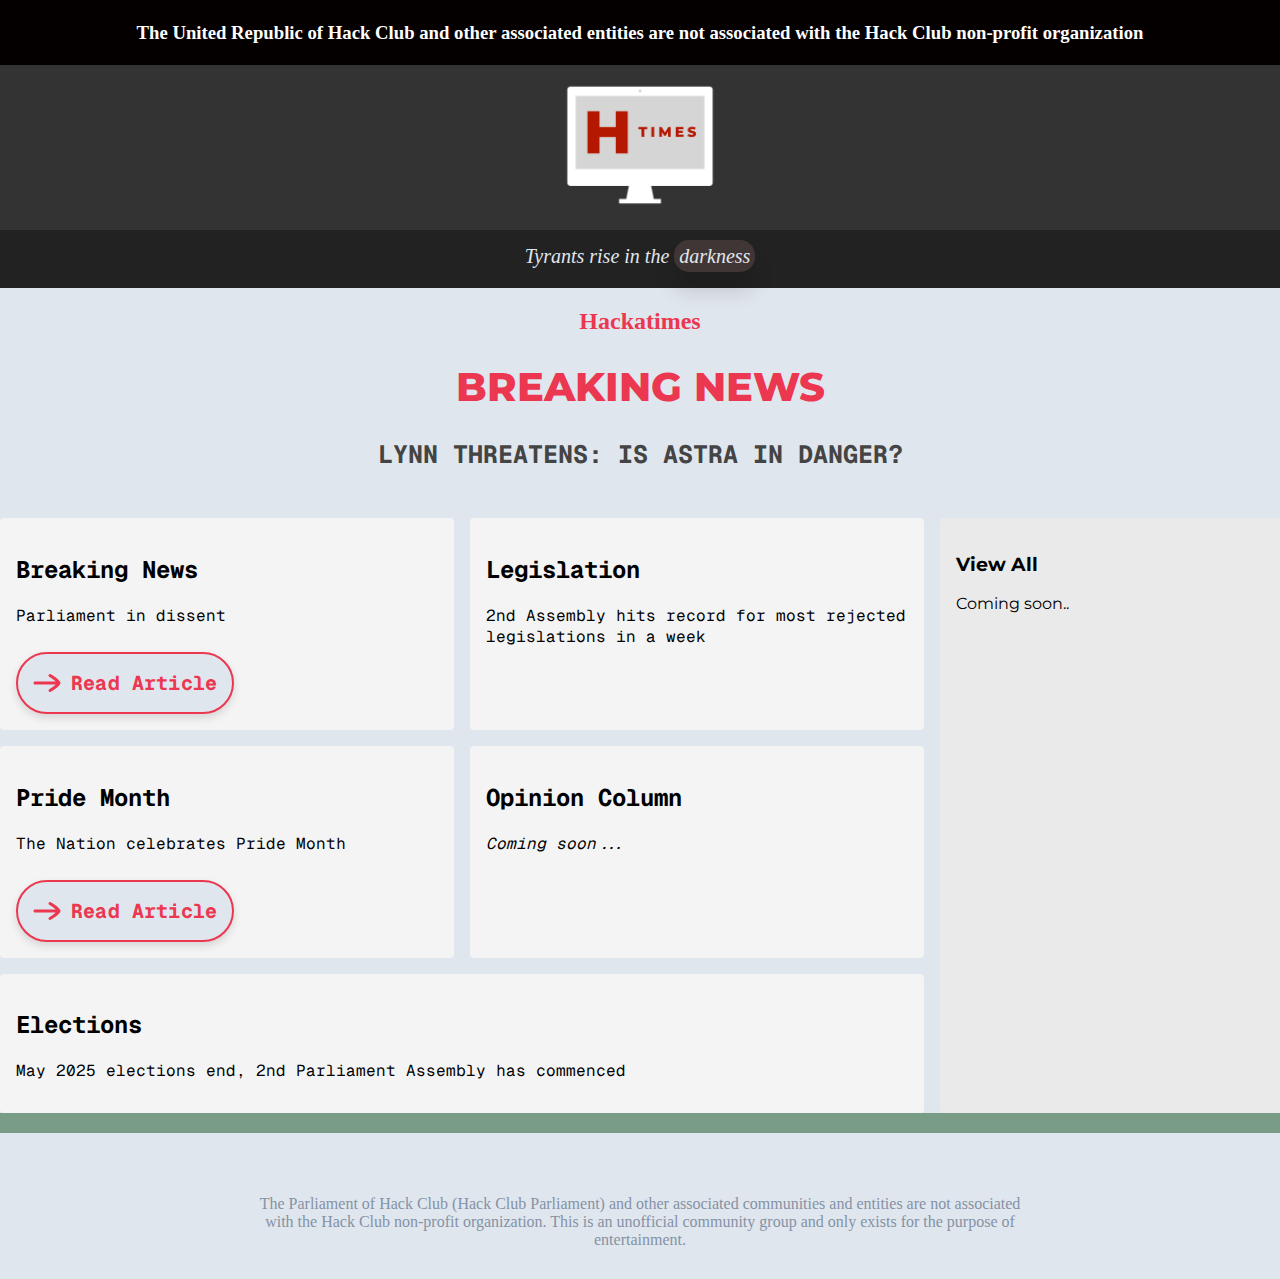
<file: index.html>
<!DOCTYPE html>
<html lang="en">
<head>
    <meta charset="UTF-8"/>
    <meta name="viewport" content="width=device-width, initial-scale=1.0">
    <link rel="stylesheet" href="style.css">
    <title>Hackatimes</title>
</head>
<body>
<div id="insertTOP"></div>
<div class="body">
    <h2>Hackatimes</h2>
    <h1 class="montserrat" id="breaking" style="font-weight: 800;"></h1>
    <h3 class="geist" style="color: #444444; font-size: 25px;"" id="headline"></h3>
    </a></div>
<br>

<main class="content-container">
    <section class="articles-grid">
      <article>
        <h2>Breaking News</h2>
        <p>Parliament in dissent</p>
        <button onclick = "breaking()" style="padding-right: 15px"><svg fill-rule="evenodd" clip-rule="evenodd" stroke-linejoin="round" stroke-miterlimit="1.414" xmlns="http://www.w3.org/2000/svg" aria-label="enter" viewBox="0 0 32 32" preserveAspectRatio="xMidYMid meet" fill="currentColor" width="48" height="48" title="enter"><g><path d="M18.496,10.132c-0.479,-0.274 -1.09,-0.108 -1.364,0.372c-0.274,0.479 -0.108,1.09 0.372,1.364c1.554,0.886 3.031,1.929 4.357,3.132l-13.861,0c-0.552,0 -1,0.448 -1,1c0,0.552 0.448,1 1,1l13.861,0c-1.326,1.203 -2.803,2.246 -4.357,3.132c-0.48,0.274 -0.646,0.885 -0.372,1.364c0.274,0.48 0.885,0.646 1.364,0.372c2.16,-1.237 4.859,-2.886 6.237,-5.061c0.076,-0.12 0.267,-0.431 0.267,-0.807c0,-0.376 -0.191,-0.687 -0.267,-0.807c-1.403,-2.215 -4.021,-3.792 -6.237,-5.061Z"></path></g></svg>Read Article</button>
      </article>
      <article>
        <h2>Legislation</h2>
        <p>2nd Assembly hits record for most rejected legislations in a week</p>
      </article>
      <article>
        <h2>Pride Month</h2>
        <p>The Nation celebrates Pride Month</p>
        <button onclick = "pride()" style="padding-right: 15px"><svg fill-rule="evenodd" clip-rule="evenodd" stroke-linejoin="round" stroke-miterlimit="1.414" xmlns="http://www.w3.org/2000/svg" aria-label="enter" viewBox="0 0 32 32" preserveAspectRatio="xMidYMid meet" fill="currentColor" width="48" height="48" title="enter"><g><path d="M18.496,10.132c-0.479,-0.274 -1.09,-0.108 -1.364,0.372c-0.274,0.479 -0.108,1.09 0.372,1.364c1.554,0.886 3.031,1.929 4.357,3.132l-13.861,0c-0.552,0 -1,0.448 -1,1c0,0.552 0.448,1 1,1l13.861,0c-1.326,1.203 -2.803,2.246 -4.357,3.132c-0.48,0.274 -0.646,0.885 -0.372,1.364c0.274,0.48 0.885,0.646 1.364,0.372c2.16,-1.237 4.859,-2.886 6.237,-5.061c0.076,-0.12 0.267,-0.431 0.267,-0.807c0,-0.376 -0.191,-0.687 -0.267,-0.807c-1.403,-2.215 -4.021,-3.792 -6.237,-5.061Z"></path></g></svg>Read Article</button>
      </article>
      <article>
        <h2>Opinion Column</h2>
        <p><em>Coming soon...</em></p>
      </article>
      <article>
        <h2>Elections</h2>
        <p>May 2025 elections end, 2nd Parliament Assembly has commenced</p>
      </article>
    </section>

    <aside class="sidebar">
      <h3>View All</h3>
      Coming soon..
    </aside>
</main>

<div class="body-green" id="liveAssemblyStatus">
</div>
<div class="body"><br><br><p style="color: #8492a6">The Parliament of Hack Club (Hack Club Parliament) and other associated communities and entities are not associated with the Hack Club non-profit organization. This is an unofficial community group and only exists for the purpose of entertainment.</p></div>

</body>
<script src="main.js"></script>
<script>
    function breaking() {
        localStorage.setItem("type", "Breaking");
        window.location.href = "read.html";
    }
    function pride() {
        localStorage.setItem("type", "Normal");
        localStorage.setItem("article", "Parliament Celebrates 2025 Pride Month")
        window.location.href = "read.html";
    }
</script>
<script>
    function about() {
        window.location.href = "about.html";
    }

    fetch("https://raw.githubusercontent.com/hcgov/data/refs/heads/main/status.json")
        .then(function(response) {
            return response.json();
        })
        .then (function(data) {
            if (data.status === ("in session")) {
                document.getElementById("liveAssemblyStatus").innerHTML = `
                <h1 class="montserrat" style="color:#ffffff">THE ${data.assembly} PARLIAMENT ASSEMBLY</h1>
                <h2>Is in session</h2>
                <h4>Votes and Legislation can be proposed and passed</h4>
                <h5><span style="background-color: rgb(9, 46, 32); padding: 10px; border-radius: 20px;">Current ruling parties are ${data.ruling}</span></h5>
                <a href="https://hcgov.github.io/parliament/"><button style="padding-right: 15px"><svg fill-rule="evenodd" clip-rule="evenodd" stroke-linejoin="round" stroke-miterlimit="1.414" xmlns="http://www.w3.org/2000/svg" aria-label="enter" viewBox="0 0 32 32" preserveAspectRatio="xMidYMid meet" fill="currentColor" width="48" height="48" title="enter"><g><path d="M18.496,10.132c-0.479,-0.274 -1.09,-0.108 -1.364,0.372c-0.274,0.479 -0.108,1.09 0.372,1.364c1.554,0.886 3.031,1.929 4.357,3.132l-13.861,0c-0.552,0 -1,0.448 -1,1c0,0.552 0.448,1 1,1l13.861,0c-1.326,1.203 -2.803,2.246 -4.357,3.132c-0.48,0.274 -0.646,0.885 -0.372,1.364c0.274,0.48 0.885,0.646 1.364,0.372c2.16,-1.237 4.859,-2.886 6.237,-5.061c0.076,-0.12 0.267,-0.431 0.267,-0.807c0,-0.376 -0.191,-0.687 -0.267,-0.807c-1.403,-2.215 -4.021,-3.792 -6.237,-5.061Z"></path></g></svg>Visit hcgov.github.io/parliament</button>
                <br><p></p>
                `;
                
            }
            else {
                document.getElementById("liveAssemblyStatus").innerHTML = `
                <br><h1 class="montserrat" style="color:#ffffff">THE ${data.assembly} PARLIAMENT ASSEMBLY</h1>
                <h2>Is ${data.status}</h2>
                <h4>All activities are on hold</h4>
                <h5><span style="background-color: rgb(25, 30, 20); padding: 10px; border-radius: 20px;">Current ruling parties are ${data.ruling}</span></h5>
                <a href="https://hcgov.github.io/parliament/"><button style="padding-right: 15px"><svg fill-rule="evenodd" clip-rule="evenodd" stroke-linejoin="round" stroke-miterlimit="1.414" xmlns="http://www.w3.org/2000/svg" aria-label="enter" viewBox="0 0 32 32" preserveAspectRatio="xMidYMid meet" fill="currentColor" width="48" height="48" title="enter"><g><path d="M18.496,10.132c-0.479,-0.274 -1.09,-0.108 -1.364,0.372c-0.274,0.479 -0.108,1.09 0.372,1.364c1.554,0.886 3.031,1.929 4.357,3.132l-13.861,0c-0.552,0 -1,0.448 -1,1c0,0.552 0.448,1 1,1l13.861,0c-1.326,1.203 -2.803,2.246 -4.357,3.132c-0.48,0.274 -0.646,0.885 -0.372,1.364c0.274,0.48 0.885,0.646 1.364,0.372c2.16,-1.237 4.859,-2.886 6.237,-5.061c0.076,-0.12 0.267,-0.431 0.267,-0.807c0,-0.376 -0.191,-0.687 -0.267,-0.807c-1.403,-2.215 -4.021,-3.792 -6.237,-5.061Z"></path></g></svg>Visit hcgov.github.io/parliament</button>
                <br><p></p>
                `;
                document.getElementById("liveAssemblyStatus").classList.add("sessionNULL");
            }
        })
    fetch("config.json")
        .then(function(response) {
            return response.json();
        })
        .then (function(data) {
            document.getElementById("headline").textContent = data[0].headline;
            if (data[0].breaking) {
                document.getElementById("breaking").textContent = "BREAKING NEWS"
            }
        })
</script>
</html>
<!--
  <h4><span>En Banc Reform Ammendment</span></h4>
    <h4><span>Objectivity of the Court Ammendment</span></h4>
    <h4><span>Kody Supreme Court Appointment Vote</span></h4>
    -->
</file>
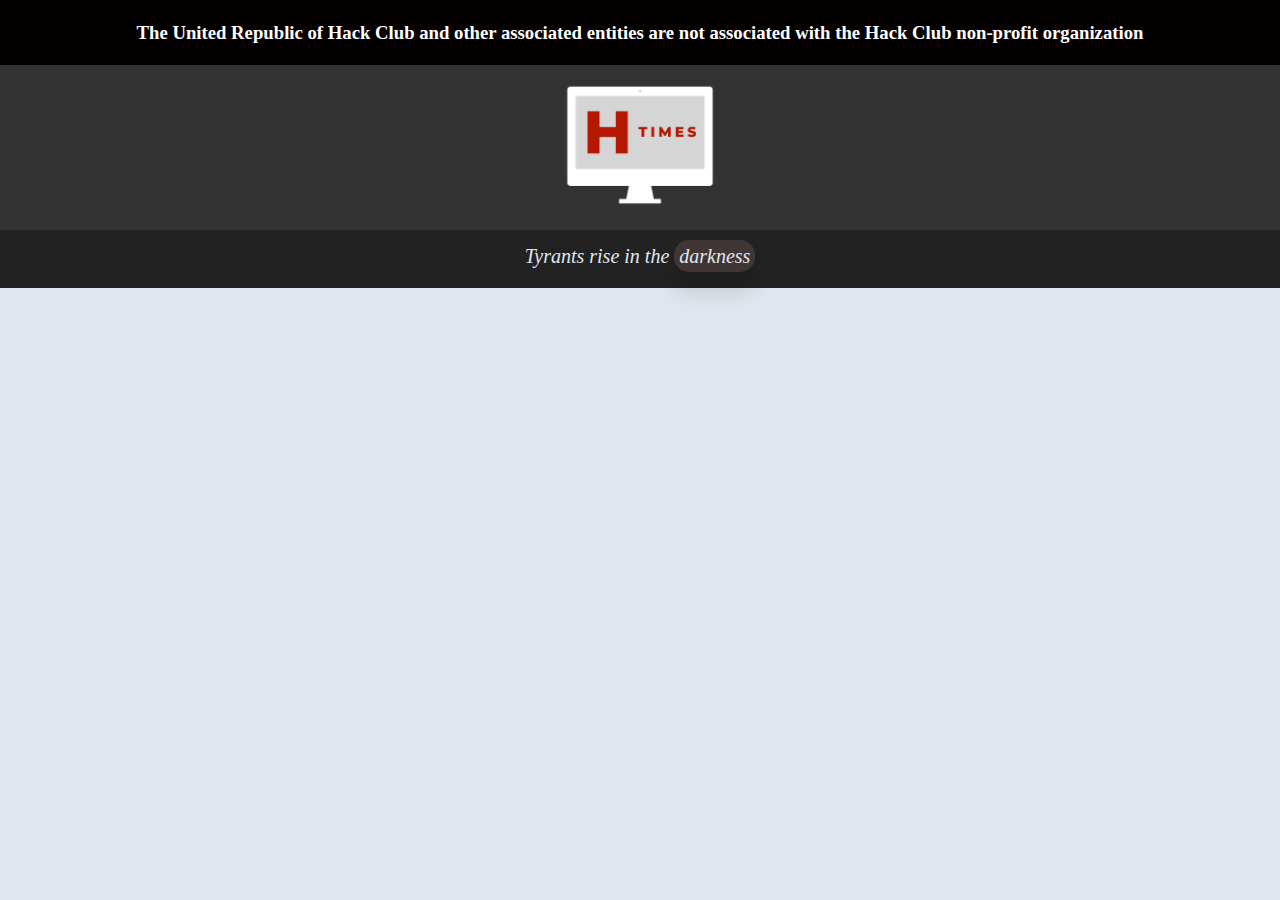
<file: articles.html>
<!DOCTYPE html>
<html lang="en">
<head>
    <meta charset="UTF-8"/>
    <meta name="viewport" content="width=device-width, initial-scale=1.0">
    <link rel="stylesheet" href="style.css">
    <style>
        h1 {
            font-size: 30px;
            text-align: center;
            margin: 20px;
            padding: 10px;
            display: block;
        }
        #author {
            background-color: rgb(63, 10, 10);
            padding: 5px;
            margin-left: 10%;
            margin-right: 10%;
            text-align: center;
        }
        #content {
            color: black;
        }
        article {
            background-color: rgb(255, 255, 255) !important;
            h4 {
                color: black;
            }
        }
    </style>
    <title>Article | Hackatimes</title>
</head>
<body>
    <div id="insertTOP"></div>
     <section id="body" class="articles-grid">
</body>
<script>
function enter() {
    window.location.href="index.html";
}
</script>
<script>
    function load(name) {
        console.log(name.trim());
        localStorage.setItem("article", name.trim());
        window.location.href = "read.html";
    }

    fetch("articles.json")
        .then(function(response) {
            return response.json();
        })
        .then (function(data) {
            for (let i = 0; i < data.length; i++) {
                if (localStorage.getItem("type") === "Normal") {
                    if (data[i].type === "Normal" || data[i].type === "Breaking") {
                        let cn = `
                        <article>
                            <h3 class="montserrat" style="color: black">${data[i].title}</h3>
                            <h4>${data[i].author}</h4>
                            <button onclick="load('${data[i].title.trim()}')" style="padding-right: 15px">
                                <svg fill-rule="evenodd" clip-rule="evenodd" stroke-linejoin="round" stroke-miterlimit="1.414" xmlns="http://www.w3.org/2000/svg" aria-label="enter" viewBox="0 0 32 32" preserveAspectRatio="xMidYMid meet" fill="currentColor" width="48" height="48" title="enter">
                                    <g>
                                        <path d="M18.496,10.132c-0.479,-0.274 -1.09,-0.108 -1.364,0.372c-0.274,0.479 -0.108,1.09 0.372,1.364c1.554,0.886 3.031,1.929 4.357,3.132l-13.861,0c-0.552,0 -1,0.448 -1,1c0,0.552 0.448,1 1,1l13.861,0c-1.326,1.203 -2.803,2.246 -4.357,3.132c-0.48,0.274 -0.646,0.885 -0.372,1.364c0.274,0.48 0.885,0.646 1.364,0.372c2.16,-1.237 4.859,-2.886 6.237,-5.061c0.076,-0.12 0.267,-0.431 0.267,-0.807c0,-0.376 -0.191,-0.687 -0.267,-0.807c-1.403,-2.215 -4.021,-3.792 -6.237,-5.061Z"></path>
                                    </g>
                                </svg>
                                Read Article
                            </button>
                        </article>
                        `;
                        document.getElementById("body").innerHTML += cn;
                    }
                }
                else if (localStorage.getItem("type") === "Opinion") {
                    if (data[i].type === "Opinion") {
                        let cn = `
                        <article>
                            <h3 class="montserrat" style="color: black">${data[i].title}</h3>
                            <h4>${data[i].author}</h4>
                            <button onclick="load('${data[i].title.trim()}')" style="padding-right: 15px">
                                <svg fill-rule="evenodd" clip-rule="evenodd" stroke-linejoin="round" stroke-miterlimit="1.414" xmlns="http://www.w3.org/2000/svg" aria-label="enter" viewBox="0 0 32 32" preserveAspectRatio="xMidYMid meet" fill="currentColor" width="48" height="48" title="enter">
                                    <g>
                                        <path d="M18.496,10.132c-0.479,-0.274 -1.09,-0.108 -1.364,0.372c-0.274,0.479 -0.108,1.09 0.372,1.364c1.554,0.886 3.031,1.929 4.357,3.132l-13.861,0c-0.552,0 -1,0.448 -1,1c0,0.552 0.448,1 1,1l13.861,0c-1.326,1.203 -2.803,2.246 -4.357,3.132c-0.48,0.274 -0.646,0.885 -0.372,1.364c0.274,0.48 0.885,0.646 1.364,0.372c2.16,-1.237 4.859,-2.886 6.237,-5.061c0.076,-0.12 0.267,-0.431 0.267,-0.807c0,-0.376 -0.191,-0.687 -0.267,-0.807c-1.403,-2.215 -4.021,-3.792 -6.237,-5.061Z"></path>
                                    </g>
                                </svg>
                                Read Article
                            </button>
                        </article>
                        `;
                        document.getElementById("body").innerHTML += cn;
                    }
                }
            }
        })

    </script>
    <script src="main.js"></script>
</html>
</file>
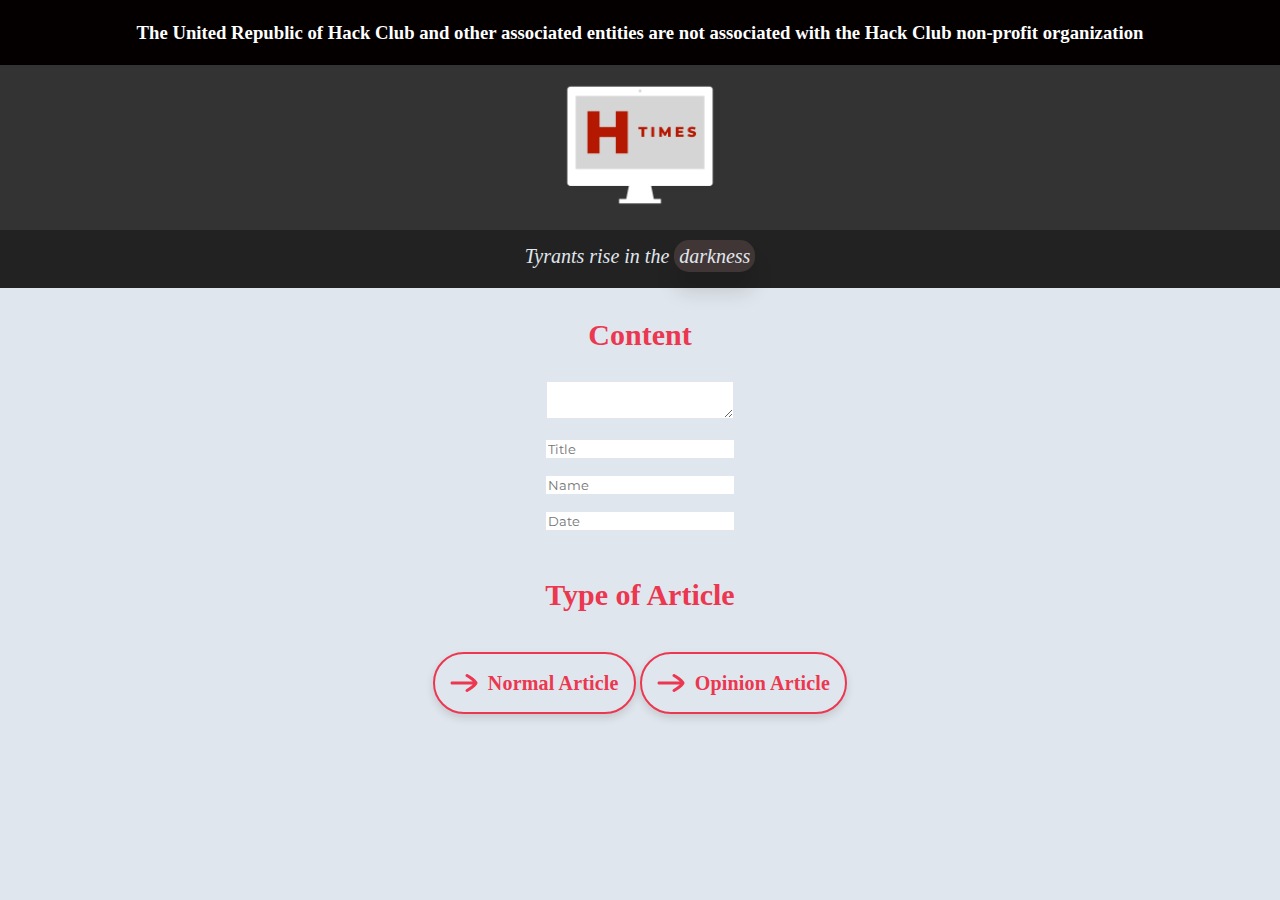
<file: contribute.html>
<!DOCTYPE html>
<html lang="en">
<head>
    <meta charset="UTF-8"/>
    <meta name="viewport" content="width=device-width, initial-scale=1.0">
    <link rel="stylesheet" href="style.css">
    <style>
        h1 {
            font-size: 30px;
            text-align: center;
            margin: 20px;
            padding: 10px;
            display: block;
        }
        #author {
            background-color: rgb(63, 10, 10);
            padding: 5px;
            margin-left: 10%;
            margin-right: 10%;
            text-align: center;
        }
        #content {
            color: black;
        }
        #box {
            border: none;
            text-align: center;
            font-family: Montserrat, Geist Mono;
        }
        input {
            font-family: Montserrat, Geist Mono;
            border: none
        }
    </style>
    <title>Contribute | Hackatimes</title>
</head>
<body>
    <div id="insertTOP"></div>
    <div class="body" id="bdy">
        <h1 id="title">Content</h1>
        <textarea id="box"></textarea>
        <br><br>
        <input type="text" placeholder="Title" id="head"/>
        <br><br>
        <input type="text" placeholder="Name" id="name"/>
        <br><br>
        <input type="text" placeholder="Date" id="date"/>
        <br><br>
        <h1>Type of Article</h1>
        <button onclick = "enter1()" style="padding-right: 15px"><svg fill-rule="evenodd" clip-rule="evenodd" stroke-linejoin="round" stroke-miterlimit="1.414" xmlns="http://www.w3.org/2000/svg" aria-label="enter" viewBox="0 0 32 32" preserveAspectRatio="xMidYMid meet" fill="currentColor" width="48" height="48" title="enter"><g><path d="M18.496,10.132c-0.479,-0.274 -1.09,-0.108 -1.364,0.372c-0.274,0.479 -0.108,1.09 0.372,1.364c1.554,0.886 3.031,1.929 4.357,3.132l-13.861,0c-0.552,0 -1,0.448 -1,1c0,0.552 0.448,1 1,1l13.861,0c-1.326,1.203 -2.803,2.246 -4.357,3.132c-0.48,0.274 -0.646,0.885 -0.372,1.364c0.274,0.48 0.885,0.646 1.364,0.372c2.16,-1.237 4.859,-2.886 6.237,-5.061c0.076,-0.12 0.267,-0.431 0.267,-0.807c0,-0.376 -0.191,-0.687 -0.267,-0.807c-1.403,-2.215 -4.021,-3.792 -6.237,-5.061Z"></path></g></svg>Normal Article</button>
        <button onclick = "enter2()" style="padding-right: 15px"><svg fill-rule="evenodd" clip-rule="evenodd" stroke-linejoin="round" stroke-miterlimit="1.414" xmlns="http://www.w3.org/2000/svg" aria-label="enter" viewBox="0 0 32 32" preserveAspectRatio="xMidYMid meet" fill="currentColor" width="48" height="48" title="enter"><g><path d="M18.496,10.132c-0.479,-0.274 -1.09,-0.108 -1.364,0.372c-0.274,0.479 -0.108,1.09 0.372,1.364c1.554,0.886 3.031,1.929 4.357,3.132l-13.861,0c-0.552,0 -1,0.448 -1,1c0,0.552 0.448,1 1,1l13.861,0c-1.326,1.203 -2.803,2.246 -4.357,3.132c-0.48,0.274 -0.646,0.885 -0.372,1.364c0.274,0.48 0.885,0.646 1.364,0.372c2.16,-1.237 4.859,-2.886 6.237,-5.061c0.076,-0.12 0.267,-0.431 0.267,-0.807c0,-0.376 -0.191,-0.687 -0.267,-0.807c-1.403,-2.215 -4.021,-3.792 -6.237,-5.061Z"></path></g></svg>Opinion Article</button>
    </div>
</body>
<script>
function enter1() {
    let content = document.getElementById("box").value;
    let header = document.getElementById("head").value;
    let name = document.getElementById("name").value;
    let date = document.getElementById("date").value;
    let json = `
    {
        "title": "${header}",
        "type": "Normal",
        "author": "${name}",
        "date": "${date}",
        "content": "${content}"
    },
    `;
    console.log(header);
    document.getElementById("bdy").innerHTML = `
    <h1>Copy content and PR on our Github</h1>
    <h3>Cross-check the formatting with the contents of the .json</h3>
    <br>
    <p>${json}</p>
    <br>
    <a href = "github.com/hcgov/hackatimes/articles.json"> <button style="padding-right: 15px"><svg fill-rule="evenodd" clip-rule="evenodd" stroke-linejoin="round" stroke-miterlimit="1.414" xmlns="http://www.w3.org/2000/svg" aria-label="enter" viewBox="0 0 32 32" preserveAspectRatio="xMidYMid meet" fill="currentColor" width="48" height="48" title="enter"><g><path d="M18.496,10.132c-0.479,-0.274 -1.09,-0.108 -1.364,0.372c-0.274,0.479 -0.108,1.09 0.372,1.364c1.554,0.886 3.031,1.929 4.357,3.132l-13.861,0c-0.552,0 -1,0.448 -1,1c0,0.552 0.448,1 1,1l13.861,0c-1.326,1.203 -2.803,2.246 -4.357,3.132c-0.48,0.274 -0.646,0.885 -0.372,1.364c0.274,0.48 0.885,0.646 1.364,0.372c2.16,-1.237 4.859,-2.886 6.237,-5.061c0.076,-0.12 0.267,-0.431 0.267,-0.807c0,-0.376 -0.191,-0.687 -0.267,-0.807c-1.403,-2.215 -4.021,-3.792 -6.237,-5.061Z"></path></g></svg>Click after you copy</button></a>

    `;
}
function enter2() {
    let content = document.getElementById("box").value;
    let header = document.getElementById("head").value;
    let name = document.getElementById("name").value;
    let date = document.getElementById("date").value;
    let json = `
    {
        "title": "${header}",
        "type": "Opinion",
        "author": "${name}",
        "date": "${date}",
        "content": "${content}"
    },
    `;
    console.log(header);
    document.getElementById("bdy").innerHTML = `
    <h1>Copy content and PR on our Github</h1>
    <h3>Cross-check the formatting with the contents of the .json</h3>
    <br>
    <p>${json}</p>
    <br>
    <a href = "github.com/hcgov/hackatimes/articles.json"> <button style="padding-right: 15px"><svg fill-rule="evenodd" clip-rule="evenodd" stroke-linejoin="round" stroke-miterlimit="1.414" xmlns="http://www.w3.org/2000/svg" aria-label="enter" viewBox="0 0 32 32" preserveAspectRatio="xMidYMid meet" fill="currentColor" width="48" height="48" title="enter"><g><path d="M18.496,10.132c-0.479,-0.274 -1.09,-0.108 -1.364,0.372c-0.274,0.479 -0.108,1.09 0.372,1.364c1.554,0.886 3.031,1.929 4.357,3.132l-13.861,0c-0.552,0 -1,0.448 -1,1c0,0.552 0.448,1 1,1l13.861,0c-1.326,1.203 -2.803,2.246 -4.357,3.132c-0.48,0.274 -0.646,0.885 -0.372,1.364c0.274,0.48 0.885,0.646 1.364,0.372c2.16,-1.237 4.859,-2.886 6.237,-5.061c0.076,-0.12 0.267,-0.431 0.267,-0.807c0,-0.376 -0.191,-0.687 -0.267,-0.807c-1.403,-2.215 -4.021,-3.792 -6.237,-5.061Z"></path></g></svg>Click after you copy</button></a>

    `;
}
</script>
<script src="main.js"></script>
</file>
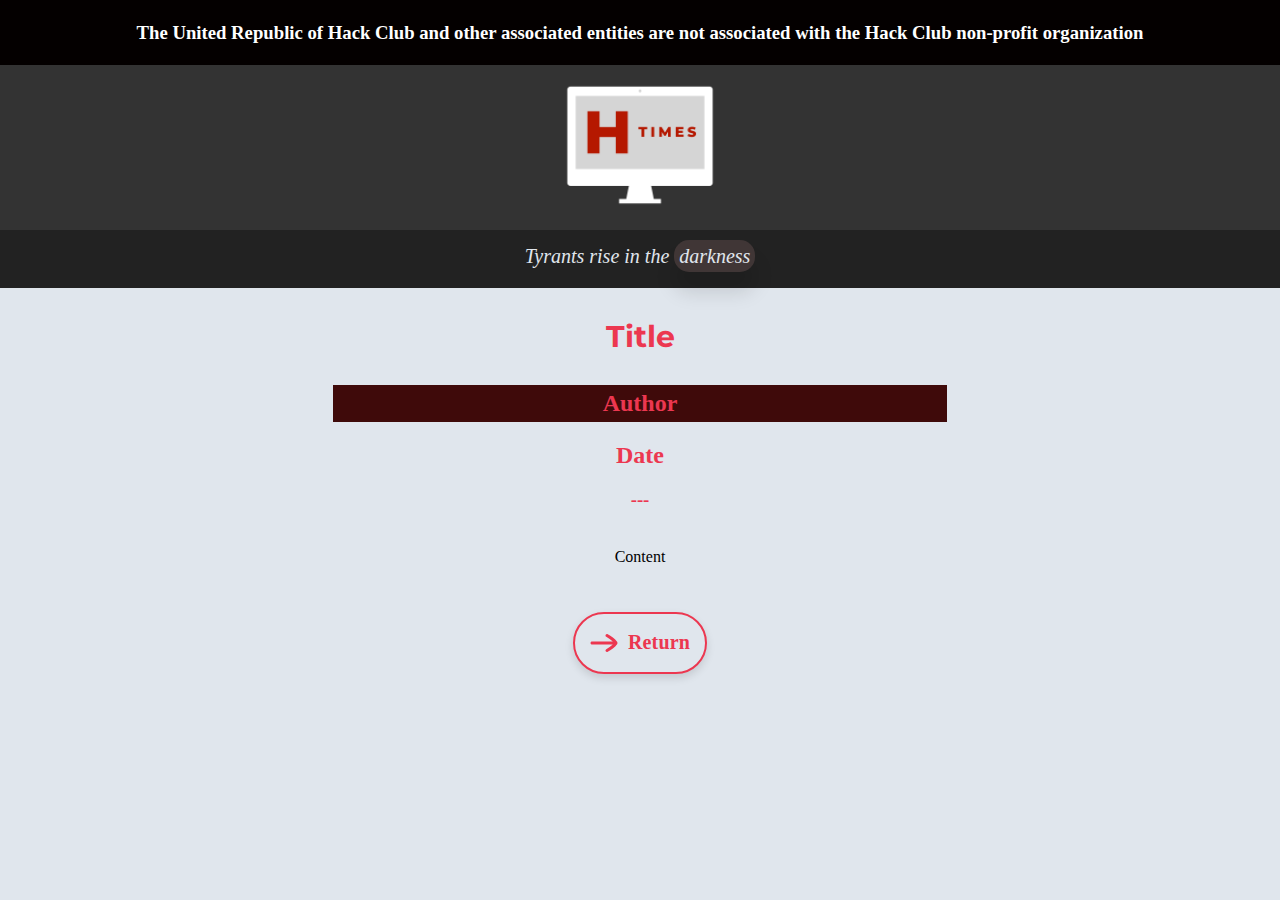
<file: read.html>
<!DOCTYPE html>
<html lang="en">
<head>
    <meta charset="UTF-8"/>
    <meta name="viewport" content="width=device-width, initial-scale=1.0">
    <link rel="stylesheet" href="style.css">
    <style>
        h1 {
            font-size: 30px;
            text-align: center;
            margin: 20px;
            padding: 10px;
            display: block;
        }
        #author {
            background-color: rgb(63, 10, 10);
            padding: 5px;
            margin-left: 10%;
            margin-right: 10%;
            text-align: center;
        }
        #content {
            color: black;
        }
    </style>
    <title>Article | Hackatimes</title>
</head>
<body>
    <div id="insertTOP"></div>
    <div class="body">
        <h1 class="montserrat" id="title">Title</h1>
        <h2 id="author">Author</h2>
        <h2 id="date">Date</h2>
        <h3>---</h3>
        <br>
        <div id="content">Content</div>
        <br><br>
        <button onclick = "enter()" style="padding-right: 15px"><svg fill-rule="evenodd" clip-rule="evenodd" stroke-linejoin="round" stroke-miterlimit="1.414" xmlns="http://www.w3.org/2000/svg" aria-label="enter" viewBox="0 0 32 32" preserveAspectRatio="xMidYMid meet" fill="currentColor" width="48" height="48" title="enter"><g><path d="M18.496,10.132c-0.479,-0.274 -1.09,-0.108 -1.364,0.372c-0.274,0.479 -0.108,1.09 0.372,1.364c1.554,0.886 3.031,1.929 4.357,3.132l-13.861,0c-0.552,0 -1,0.448 -1,1c0,0.552 0.448,1 1,1l13.861,0c-1.326,1.203 -2.803,2.246 -4.357,3.132c-0.48,0.274 -0.646,0.885 -0.372,1.364c0.274,0.48 0.885,0.646 1.364,0.372c2.16,-1.237 4.859,-2.886 6.237,-5.061c0.076,-0.12 0.267,-0.431 0.267,-0.807c0,-0.376 -0.191,-0.687 -0.267,-0.807c-1.403,-2.215 -4.021,-3.792 -6.237,-5.061Z"></path></g></svg>Return</button>

    </div>
</body>
<script>
function enter() {
    window.location.href="index.html";
}
</script>
<script>
    fetch("articles.json")
        .then(function(response) {
            return response.json();
        })
        .then (function(data) {
            if (localStorage.getItem("type") === "Breaking") {
                for (let i = 0; i < data.length; i++) {
                    let con = data[i].title;
                    if (con.includes("BREAKING")) {
                        document.getElementById("title").textContent = data[i].title.substring(15);
                        document.getElementById("author").textContent = data[i].author;
                        document.getElementById("date").textContent = data[i].date
                        document.getElementById("content").innerHTML = data[i].content
                    }
                    break;
                }
            }
        })
</script>
<script src="main.js"></script>
</file>
<file: style.css>
@import url("https://fonts.googleapis.com/css2?family=Montserrat:wght@100..800");
@import url("https://fonts.googleapis.com/css2?family=Geist+Mono:wght@100..900&display=swap");
.montserrat {
    font-family: Montserrat;
}
.geist {
    font-family: Geist Mono, 'Courier New', Courier, monospace;
}
@font-face {
    font-family: 'Phantom Sans';
    src: url('https://assets.hackclub.com/fonts/Phantom_Sans_0.7/Regular.woff')
    format('woff'),
    url('https://assets.hackclub.com/fonts/Phantom_Sans_0.7/Regular.woff2')
    format('woff2');
    font-weight: normal;
    font-style: normal;
    font-display: swap;
}
@font-face {
    font-family: 'Phantom Sans';
    src: url('https://assets.hackclub.com/fonts/Phantom_Sans_0.7/Italic.woff')
    format('woff'),
    url('https://assets.hackclub.com/fonts/Phantom_Sans_0.7/Italic.woff2')
    format('woff2');
    font-weight: normal;
    font-style: italic;
    font-display: swap;
}
@font-face {
    font-family: 'Phantom Sans';
    src: url('https://assets.hackclub.com/fonts/Phantom_Sans_0.7/Bold.woff')
    format('woff'),
    url('https://assets.hackclub.com/fonts/Phantom_Sans_0.7/Bold.woff2')
    format('woff2');
    font-weight: bold;
    font-style: normal;
    font-display: swap;
}

body{
    background-color: #e0e6ed;
    margin: 0;
}

.body {
    font-family: 'Phantom Sans';
    text-align: center;
    color: #ec3750;
    padding: 0 20% 0 20%;
    margin-top: 10px;
    margin-bottom: 30px
}

.body-dark{
    font-family: 'Phantom Sans';
    background-color: #555555;
    margin: 0;
    color:#222222;
    min-width: 100%;
    text-align: center;
    padding-top: 15px;
    padding-bottom: 20px;
    font-size: 20px;
    margin-top: 20px;
    margin-bottom: 0px
}
.body-green{
    font-family: 'Phantom Sans';
    background-color: #799c87;
    margin: 0;
    color:#e0e6ed;
    min-width: 100%;
    text-align: center;
    font-size: 20px;
    margin-top: 0px;
    margin-bottom: 0px;
    padding: 10px 0px 10px 0px;
}
.sessionNULL {
    background-color: #292e2d !important;
    font-family: 'Phantom Sans';
    margin: 0;
    color:#e0e6ed;
    min-width: 100%;
    text-align: center;
    font-size: 20px;
    margin-top: 0px;
    margin-bottom: 0px;
    padding: 10px 0px 10px 0px;
}
.nullify {
    display: none;
    visibility: hidden;
}
.body-red{
    font-family: 'Phantom Sans';
    background-color: #9d4242;
    margin: 0;
    color:#e0e6ed;
    min-width: 100%;
    text-align: center;
    padding: 5px 0px 5px 0px;
    font-size: 20px;
    margin-top: 0px;
    h4 span {
        background-color: rgb(46, 15, 9) !important;
        padding: 10px !important; 
        border-radius: 20px !important;
    }
}
.body-redX{
    font-family: 'Phantom Sans';
    background-color: #9d4242;
    margin: 0;
    color:#e0e6ed;
    min-width: 100%;
    text-align: center;
    padding: 2px 0px 2px 0px;
    font-size: 20px;
    margin-top: 0px;
    h3 span {
        background-color: rgb(46, 15, 9) !important;
        padding: 10px !important; 
        border-radius: 20px !important;
    }
}
#header{
    background-color: #333333;
    min-width: 100%;
    display: flex;
    justify-content: center;
    padding-top: 15px;
    padding-bottom: 20px;
    margin-top: 0;
}

#header-links{
    font-family: 'Phantom Sans';
    background-color: #222222;
    color:#e0e6ed;
    min-width: 100%;
    display: flex;
    justify-content: center;
    padding-top: 15px;
    padding-bottom: 20px;
    font-size: 20px;
    a {
        color:#e0e6ed;
        text-decoration: none;

    }
}

#logo {
    height: 130px;
    cursor: pointer;
}

h1{
    font-size: 40px;
}

#disclaimer {
    font-family: Phantom Sans;
    color: white;
    background-color: rgb(4, 0, 0);
    text-align: center;
    margin-bottom: 0;
    padding: 3px 3px
}

button {
    cursor: pointer;
    font-family: inherit;
    border-radius: 99999px;
    font-weight: 700;
    display: inline-flex;
    align-items: center;
    justify-content: center;
    box-shadow: 0 4px 8px rgba(0, 0, 0, 0.125);
    letter-spacing: 0.009em;
    -webkit-tap-highlight-color: transparent;
    transition: transform 0.125s ease-in-out, box-shadow 0.125s ease-in-out;
    box-sizing: border-box;
    margin-top: 10px;
    min-width: 0;
    -webkit-appearance: none;
    -moz-appearance: none;
    appearance: none;
    text-align: center;
    line-height: inherit;
    text-decoration: none;
    padding: 16px 16px 16px 16px;
    background-color: #e0e6ed;
    font-size:20px;
    color: #ec3750;
    border: 2px solid currentcolor;
    padding: 5px 5px 5px 5px
}
button:focus,
button:hover {
    box-shadow: 0 1px 2px rgba(0, 0, 0, 0.0625),0 8px 12px rgba(0, 0, 0, 0.125);;
    transform: scale(1.0625);
}



.chartMenu p {
    padding: 10px;
    font-size: 20px;
}
.chartCard {

    align-items: center;
    justify-content: center;
}
.chartBox {
    width: 700px;
    padding: 20px;
    border-radius: 5px;
    background-color: #e0e6ed;
}
.tabcontent {
    display: none;
}
span {
    box-shadow: 0 20px 20px rgba(0, 0, 0, 0.125);
}

main {
    box-sizing: border-box;
    margin: 0;
    padding: 0;
  }
  
 

  
  .content-container {
    display: flex;
    flex-wrap: wrap;
    padding: 1rem;
    gap: 1rem;
    box-sizing: border-box;
    margin: 0;
    padding: 0;
  }
  
  .articles-grid {
    flex: 3;
    display: flex;
    flex-wrap: wrap;
    gap: 1rem;
    font-family: Geist Mono;
  }
  
  .articles-grid article {
    flex: 1 1 45%;
    background: #f4f4f4;
    padding: 1rem;
    border-radius: 4px;
  }
  
  .sidebar {
    font-family: Phantom Sans, Montserrat;
    flex: 1;
    background: #eaeaea;
    padding: 1rem;
    border-radius: 4px;
    min-width: 200px;
  }
</file>
